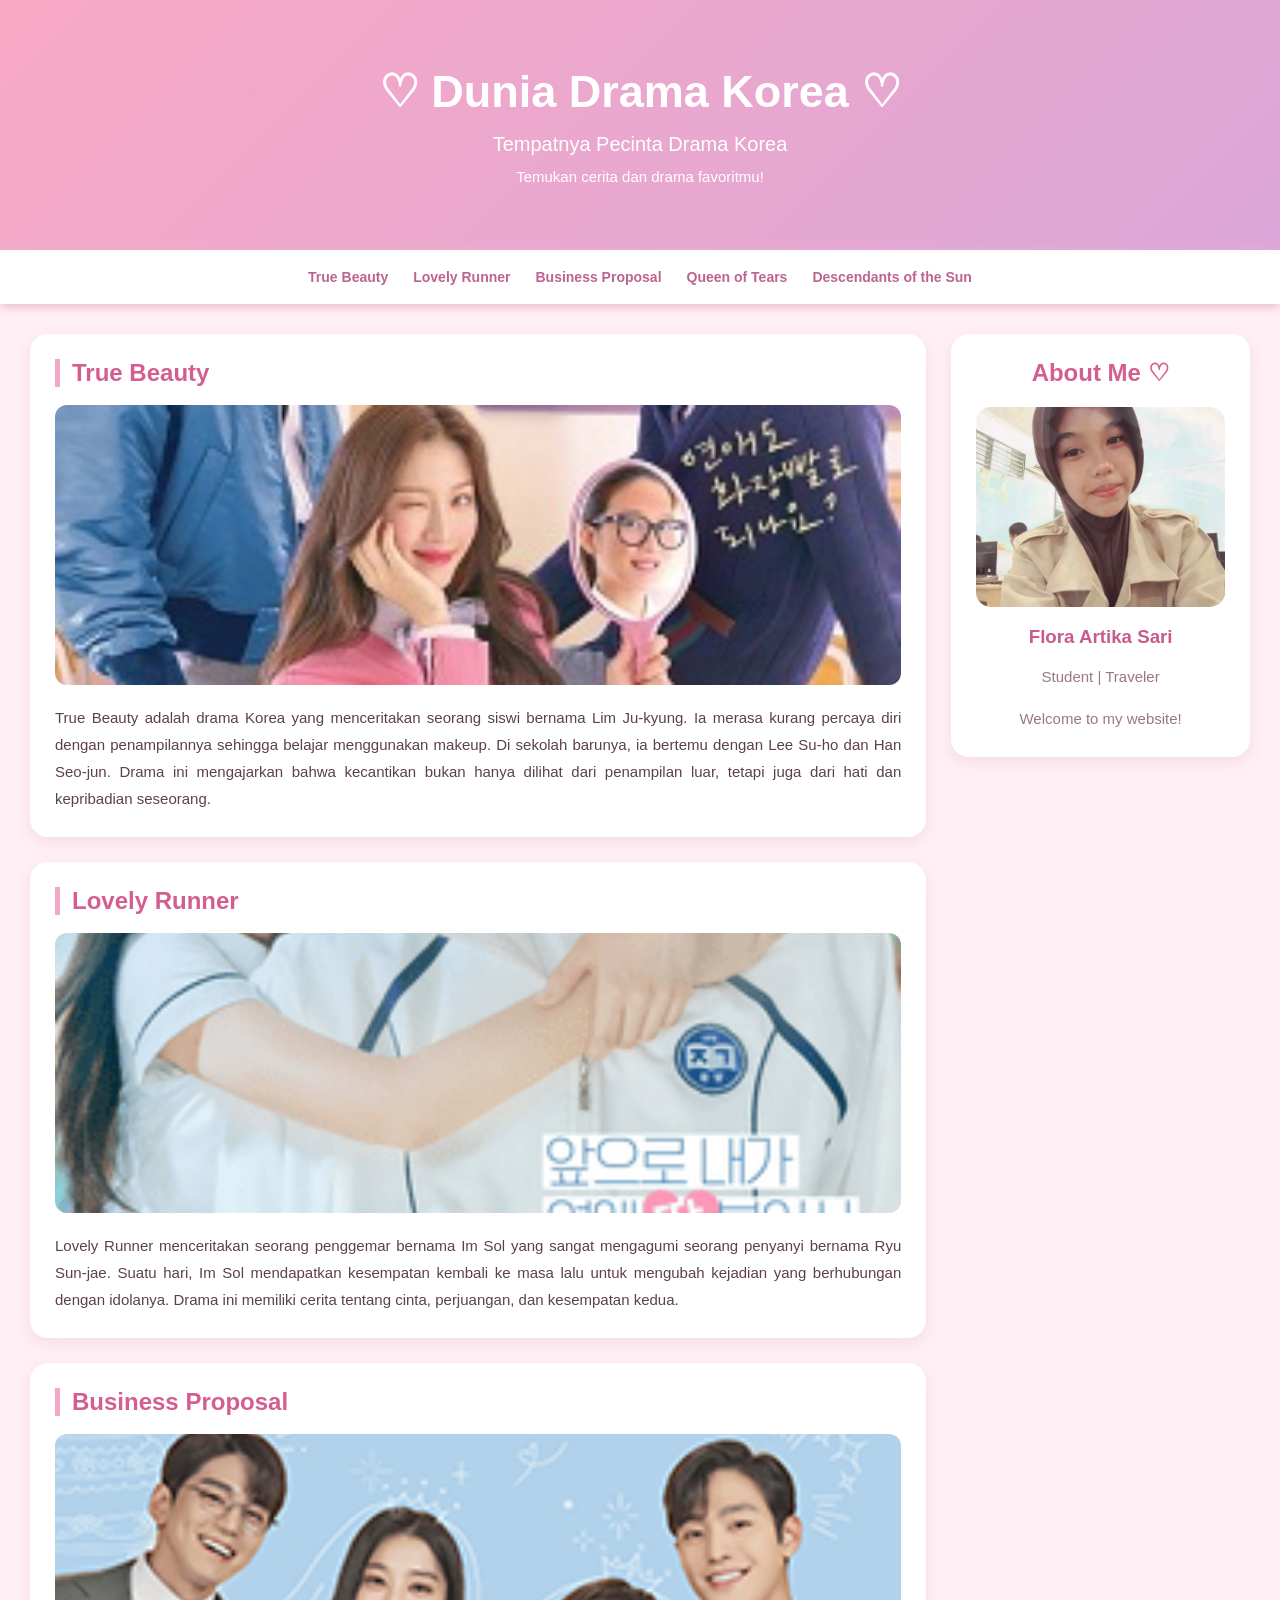
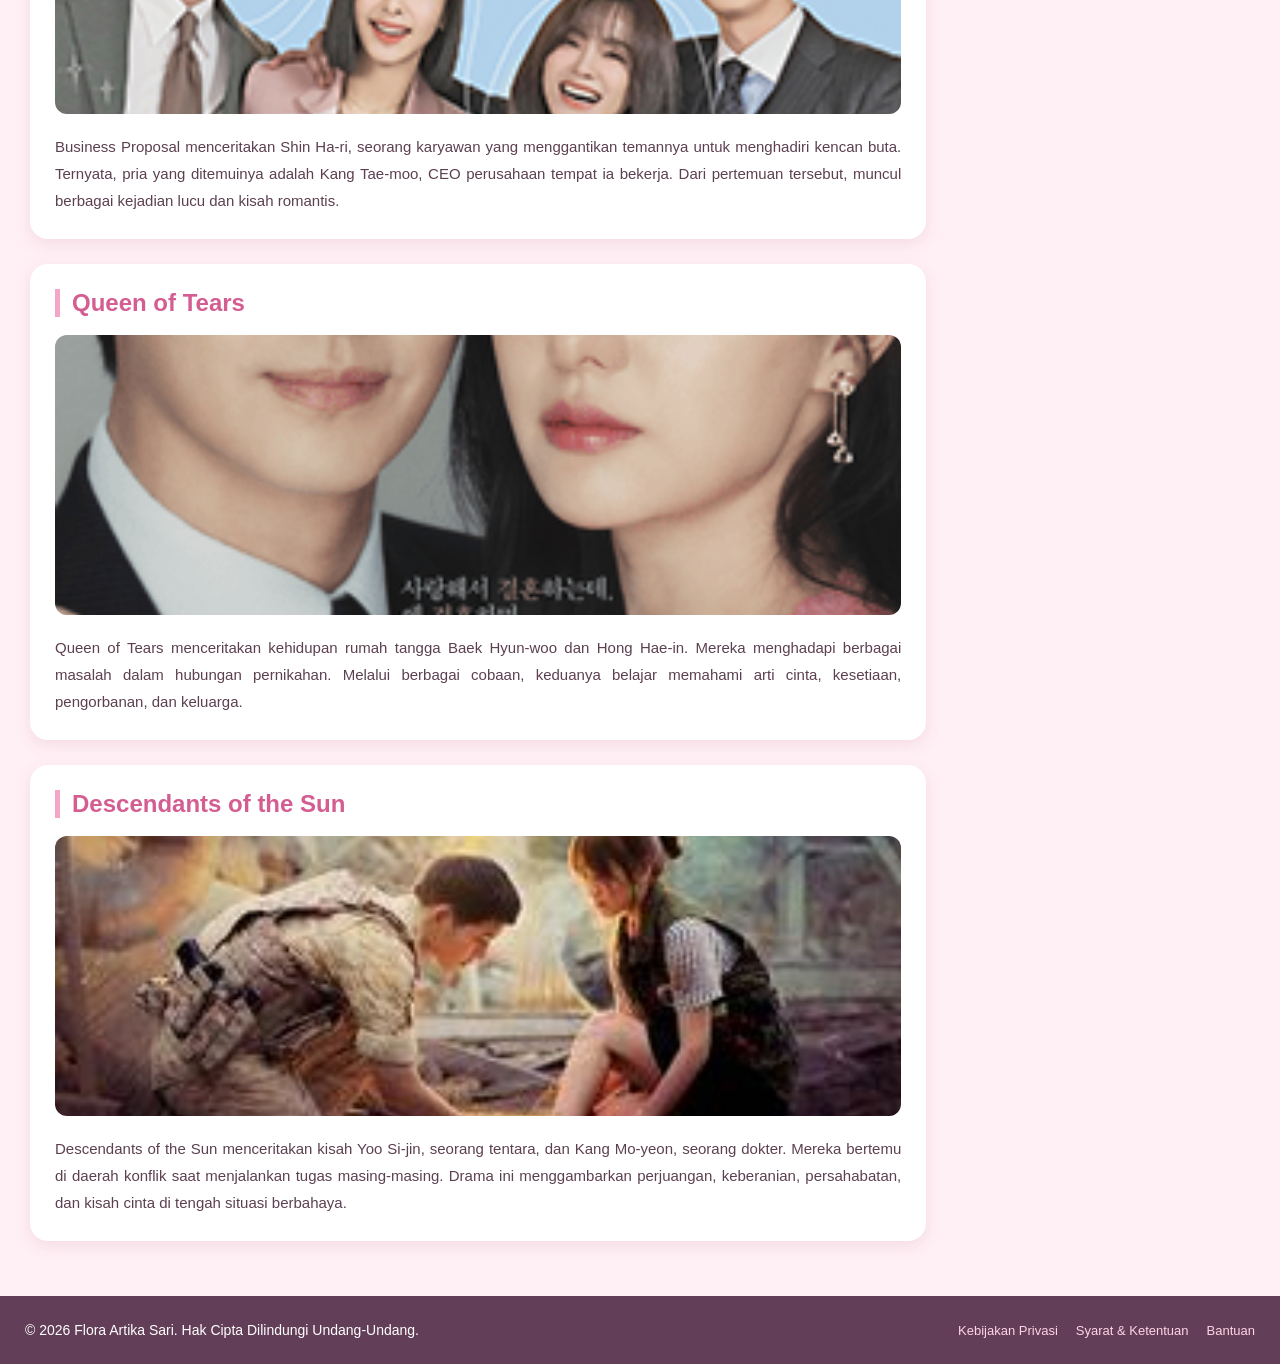
<file: index.html>
<!DOCTYPE html>
<html lang="id">
<head>
    <meta charset="UTF-8">
    <meta name="viewport" content="width=device-width, initial-scale=1.0">
    <title>Dunia Drama Korea</title>
    <link rel="stylesheet" href="latihan 16b.css">
</head>
<body>

<header>
    <div class="jumbotron">
        <h1>♡ Dunia Drama Korea ♡</h1>
        <h4>Tempatnya Pecinta Drama Korea</h4>
        <p>Temukan cerita dan drama favoritmu!</p>
    </div>

    <nav class="navbar">
        <ul class="nav-links">
            <li><a href="#true-beauty">True Beauty</a></li>
            <li><a href="#lovely-runner">Lovely Runner</a></li>
            <li><a href="#business-proposal">Business Proposal</a></li>
            <li><a href="#queen-of-tears">Queen of Tears</a></li>
            <li><a href="#descendants">Descendants of the Sun</a></li>
        </ul>
    </nav>
</header>

<main>

    <aside>
        <article class="profile card">
            <h2>About Me ♡</h2>
            <img src="flo.jpg"
                 class="profile-img"
                 alt="Foto Flora Artika Sari">

            <h3>Flora Artika Sari</h3>
            <p>Student | Traveler</p>
            <p>Welcome to my website!</p>
        </article>
    </aside>

    <div id="content">

        <article id="true-beauty" class="card">
            <h2>True Beauty</h2>
            <img src="True Beauty.jpg"
                 class="featured-img"
                 alt="True Beauty">
            <p>True Beauty adalah drama Korea yang menceritakan seorang siswi bernama Lim Ju-kyung. Ia merasa kurang percaya diri dengan penampilannya sehingga belajar menggunakan makeup. Di sekolah barunya, ia bertemu dengan Lee Su-ho dan Han Seo-jun. Drama ini mengajarkan bahwa kecantikan bukan hanya dilihat dari penampilan luar, tetapi juga dari hati dan kepribadian seseorang.</p>
        </article>

        <article id="lovely-runner" class="card">
            <h2>Lovely Runner</h2>
            <img src="Lovely Runner.png"
                 class="featured-img"
                 alt="Lovely Runner">
            <p>Lovely Runner menceritakan seorang penggemar bernama Im Sol yang sangat mengagumi seorang penyanyi bernama Ryu Sun-jae. Suatu hari, Im Sol mendapatkan kesempatan kembali ke masa lalu untuk mengubah kejadian yang berhubungan dengan idolanya. Drama ini memiliki cerita tentang cinta, perjuangan, dan kesempatan kedua.</p>
        </article>

        <article id="business-proposal" class="card">
            <h2>Business Proposal</h2>
            <img src="Business Proposal.jpg"
                 class="featured-img"
                 alt="Business Proposal">
            <p>Business Proposal menceritakan Shin Ha-ri, seorang karyawan yang menggantikan temannya untuk menghadiri kencan buta. Ternyata, pria yang ditemuinya adalah Kang Tae-moo, CEO perusahaan tempat ia bekerja. Dari pertemuan tersebut, muncul berbagai kejadian lucu dan kisah romantis.</p>
        </article>

        <article id="queen-of-tears" class="card">
            <h2>Queen of Tears</h2>
            <img src="Queen of Tears.png"
                 class="featured-img"
                 alt="Queen of Tears">
            <p>Queen of Tears menceritakan kehidupan rumah tangga Baek Hyun-woo dan Hong Hae-in. Mereka menghadapi berbagai masalah dalam hubungan pernikahan. Melalui berbagai cobaan, keduanya belajar memahami arti cinta, kesetiaan, pengorbanan, dan keluarga.</p>
        </article>

        <article id="descendants" class="card">
            <h2>Descendants of the Sun</h2>
            <img src="Descendants of the Sun.jpg"
                 class="featured-img"
                 alt="Descendants of the Sun">
            <p>Descendants of the Sun menceritakan kisah Yoo Si-jin, seorang tentara, dan Kang Mo-yeon, seorang dokter. Mereka bertemu di daerah konflik saat menjalankan tugas masing-masing. Drama ini menggambarkan perjuangan, keberanian, persahabatan, dan kisah cinta di tengah situasi berbahaya.</p>
        </article>

    </div>

</main>

<footer class="footer">
    <div class="footer-content">
        <p>&copy; 2026 Flora Artika Sari.
        Hak Cipta Dilindungi Undang-Undang.</p>

        <ul class="footer-links">
            <li><a href="#privacy">Kebijakan Privasi</a></li>
            <li><a href="#terms">Syarat & Ketentuan</a></li>
            <li><a href="#kontak">Bantuan</a></li>
        </ul>
    </div>
</footer>

</body>
</html>
</file>
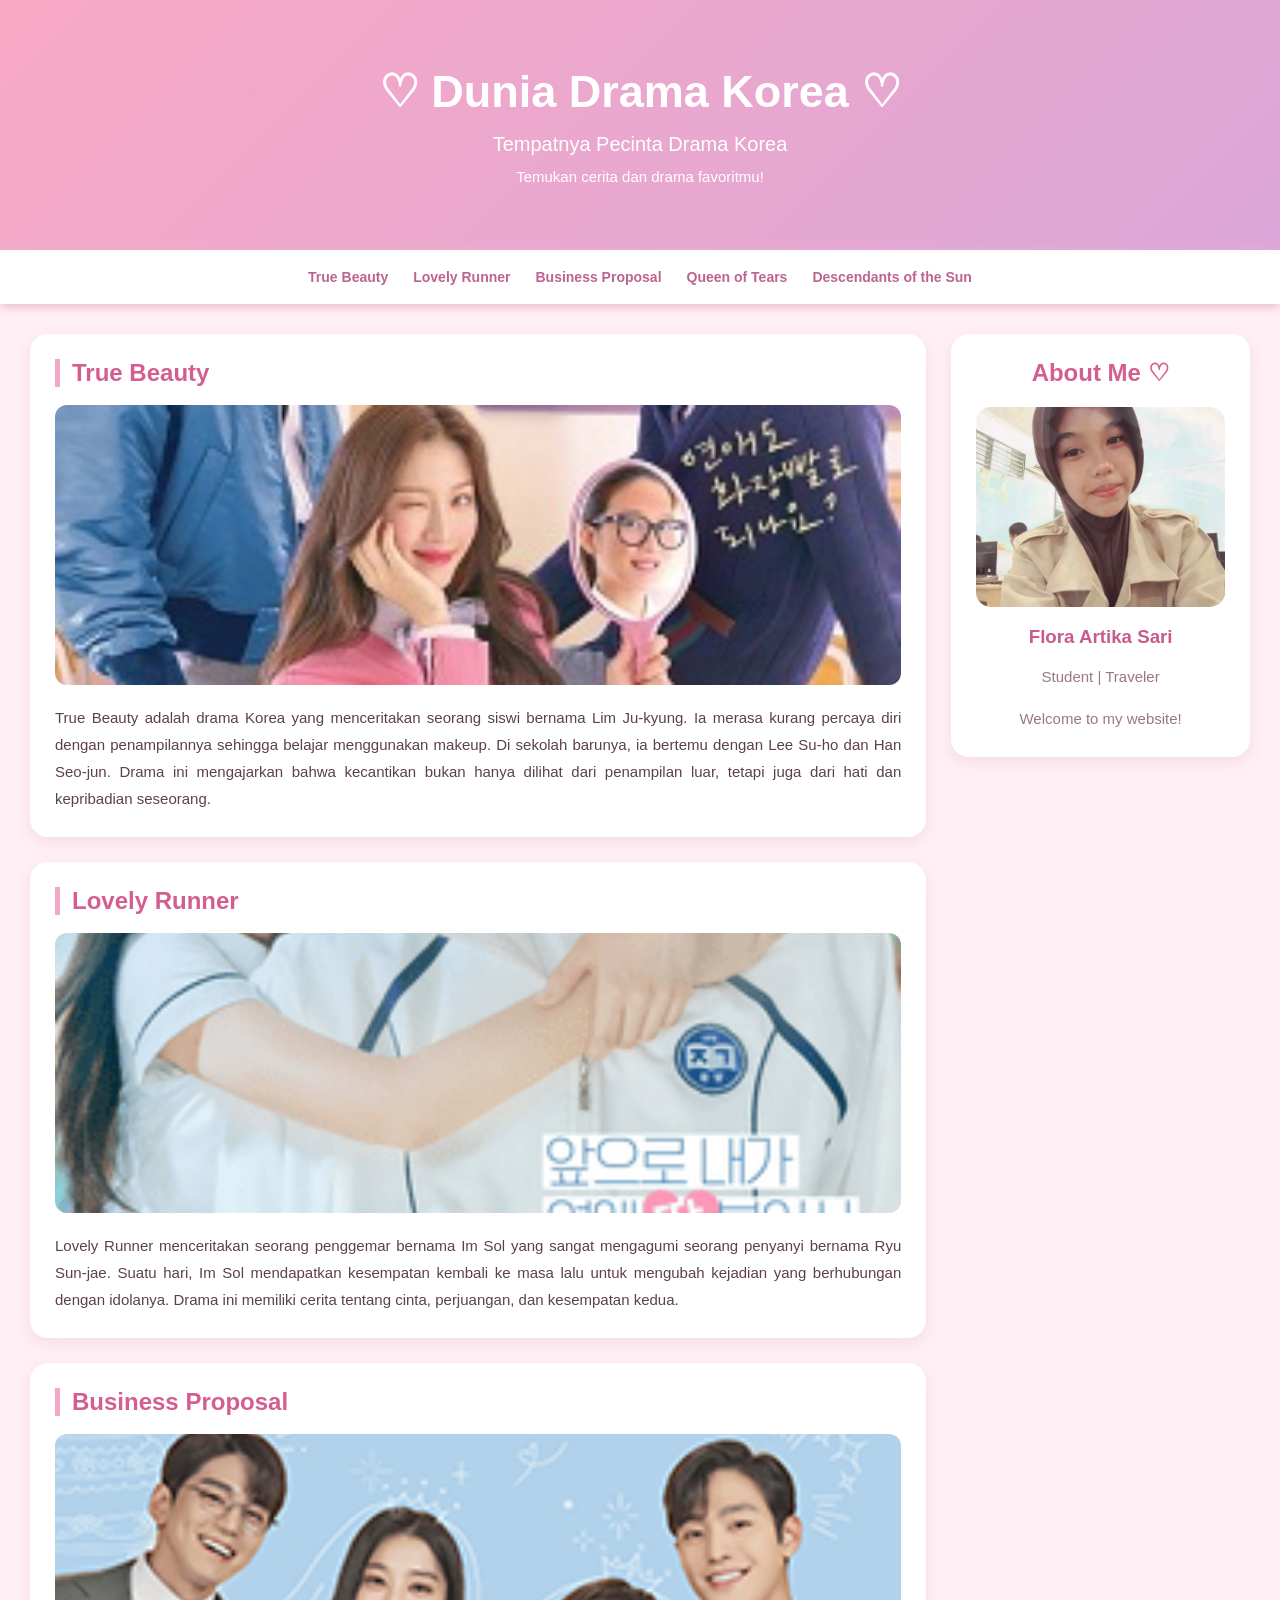
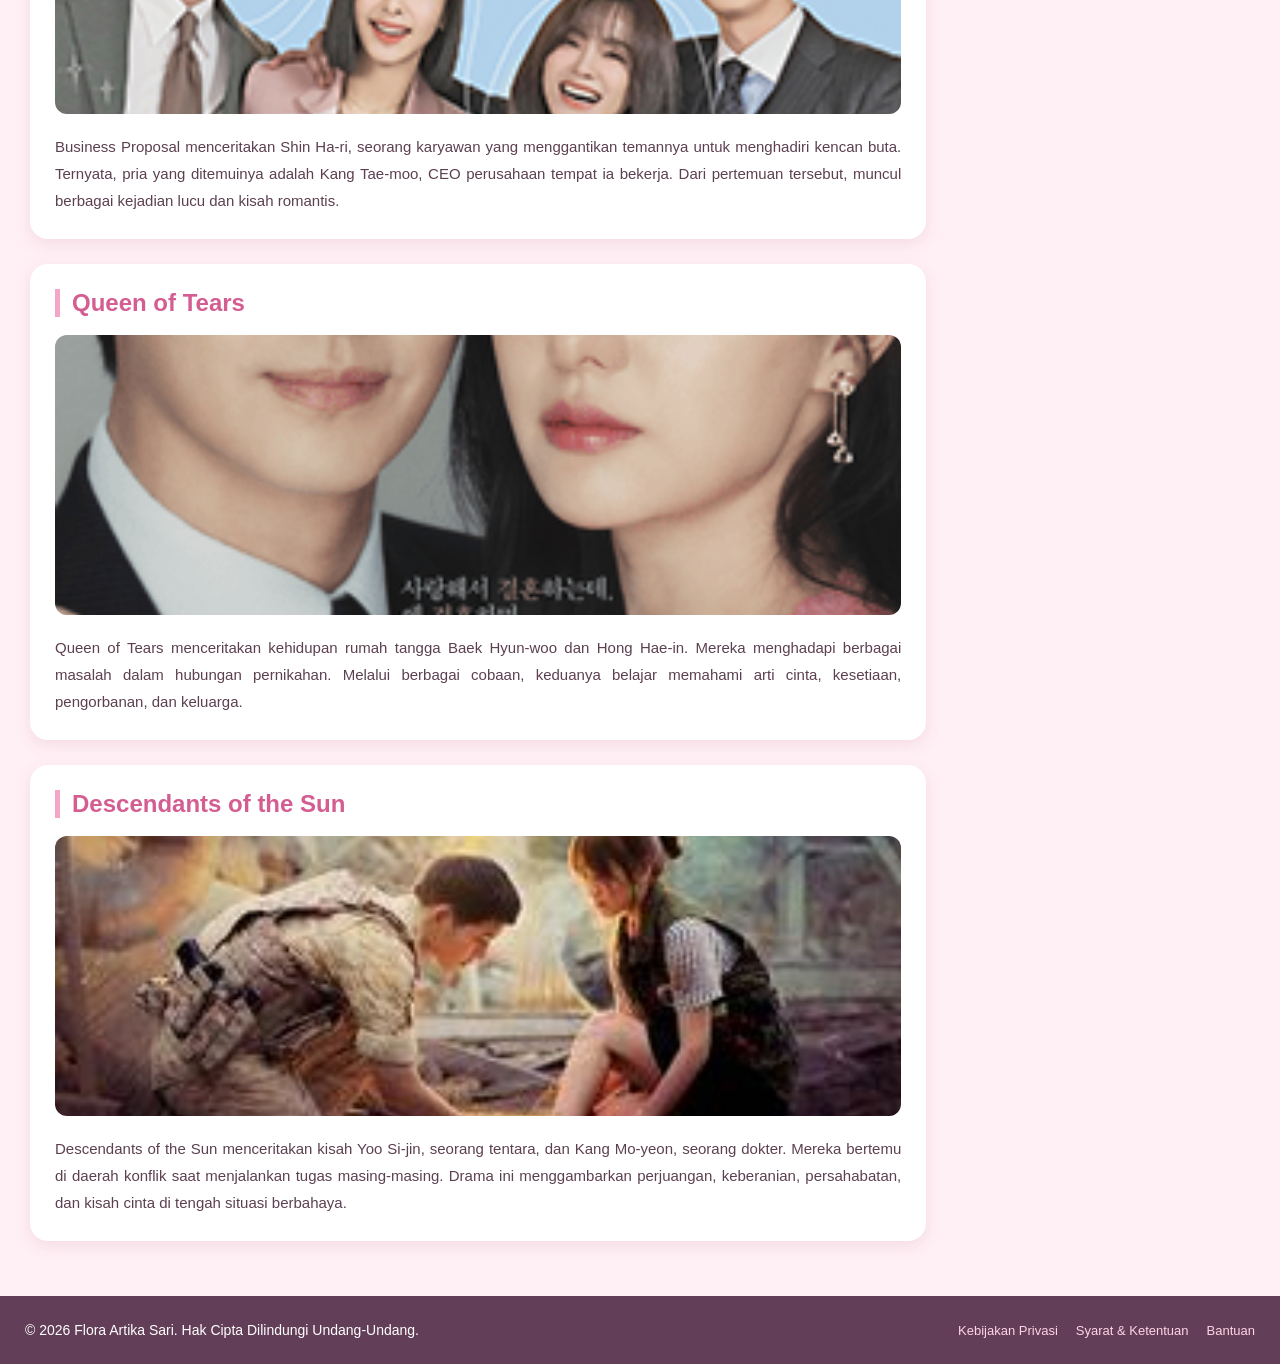
<file: latihan 16b.html>
<!DOCTYPE html>
<html lang="id">
<head>
    <meta charset="UTF-8">
    <meta name="viewport" content="width=device-width, initial-scale=1.0">
    <title>Dunia Drama Korea</title>
    <link rel="stylesheet" href="latihan 16b.css">
</head>
<body>

<header>
    <div class="jumbotron">
        <h1>♡ Dunia Drama Korea ♡</h1>
        <h4>Tempatnya Pecinta Drama Korea</h4>
        <p>Temukan cerita dan drama favoritmu!</p>
    </div>

    <nav class="navbar">
        <ul class="nav-links">
            <li><a href="#true-beauty">True Beauty</a></li>
            <li><a href="#lovely-runner">Lovely Runner</a></li>
            <li><a href="#business-proposal">Business Proposal</a></li>
            <li><a href="#queen-of-tears">Queen of Tears</a></li>
            <li><a href="#descendants">Descendants of the Sun</a></li>
        </ul>
    </nav>
</header>

<main>

    <aside>
        <article class="profile card">
            <h2>About Me ♡</h2>
            <img src="flo.jpg"
                 class="profile-img"
                 alt="Foto Flora Artika Sari">

            <h3>Flora Artika Sari</h3>
            <p>Student | Traveler</p>
            <p>Welcome to my website!</p>
        </article>
    </aside>

    <div id="content">

        <article id="true-beauty" class="card">
            <h2>True Beauty</h2>
            <img src="True Beauty.jpg"
                 class="featured-img"
                 alt="True Beauty">
            <p>True Beauty adalah drama Korea yang menceritakan seorang siswi bernama Lim Ju-kyung. Ia merasa kurang percaya diri dengan penampilannya sehingga belajar menggunakan makeup. Di sekolah barunya, ia bertemu dengan Lee Su-ho dan Han Seo-jun. Drama ini mengajarkan bahwa kecantikan bukan hanya dilihat dari penampilan luar, tetapi juga dari hati dan kepribadian seseorang.</p>
        </article>

        <article id="lovely-runner" class="card">
            <h2>Lovely Runner</h2>
            <img src="Lovely Runner.png"
                 class="featured-img"
                 alt="Lovely Runner">
            <p>Lovely Runner menceritakan seorang penggemar bernama Im Sol yang sangat mengagumi seorang penyanyi bernama Ryu Sun-jae. Suatu hari, Im Sol mendapatkan kesempatan kembali ke masa lalu untuk mengubah kejadian yang berhubungan dengan idolanya. Drama ini memiliki cerita tentang cinta, perjuangan, dan kesempatan kedua.</p>
        </article>

        <article id="business-proposal" class="card">
            <h2>Business Proposal</h2>
            <img src="Business Proposal.jpg"
                 class="featured-img"
                 alt="Business Proposal">
            <p>Business Proposal menceritakan Shin Ha-ri, seorang karyawan yang menggantikan temannya untuk menghadiri kencan buta. Ternyata, pria yang ditemuinya adalah Kang Tae-moo, CEO perusahaan tempat ia bekerja. Dari pertemuan tersebut, muncul berbagai kejadian lucu dan kisah romantis.</p>
        </article>

        <article id="queen-of-tears" class="card">
            <h2>Queen of Tears</h2>
            <img src="Queen of Tears.png"
                 class="featured-img"
                 alt="Queen of Tears">
            <p>Queen of Tears menceritakan kehidupan rumah tangga Baek Hyun-woo dan Hong Hae-in. Mereka menghadapi berbagai masalah dalam hubungan pernikahan. Melalui berbagai cobaan, keduanya belajar memahami arti cinta, kesetiaan, pengorbanan, dan keluarga.</p>
        </article>

        <article id="descendants" class="card">
            <h2>Descendants of the Sun</h2>
            <img src="Descendants of the Sun.jpg"
                 class="featured-img"
                 alt="Descendants of the Sun">
            <p>Descendants of the Sun menceritakan kisah Yoo Si-jin, seorang tentara, dan Kang Mo-yeon, seorang dokter. Mereka bertemu di daerah konflik saat menjalankan tugas masing-masing. Drama ini menggambarkan perjuangan, keberanian, persahabatan, dan kisah cinta di tengah situasi berbahaya.</p>
        </article>

    </div>

</main>

<footer class="footer">
    <div class="footer-content">
        <p>&copy; 2026 Flora Artika Sari.
        Hak Cipta Dilindungi Undang-Undang.</p>

        <ul class="footer-links">
            <li><a href="#privacy">Kebijakan Privasi</a></li>
            <li><a href="#terms">Syarat & Ketentuan</a></li>
            <li><a href="#kontak">Bantuan</a></li>
        </ul>
    </div>
</footer>

</body>
</html>
</file>
<file: latihan 16b.css>
* {
    margin: 0;
    padding: 0;
    box-sizing: border-box;
    scroll-behavior: smooth;
}

body {
    font-family: 'Segoe UI', Arial, sans-serif;
    background-color: #fff0f5;
    color: #5c4050;
}

/* HEADER */
.jumbotron {
    background: linear-gradient(135deg, #f8a9c4, #dba6d8);
    color: white;
    text-align: center;
    padding: 65px 20px;
}

.jumbotron h1 {
    font-size: 45px;
    margin-bottom: 15px;
}

.jumbotron h4 {
    font-size: 20px;
    font-weight: normal;
}

.jumbotron p {
    margin-top: 12px;
    font-size: 15px;
}

/* NAVBAR */
.navbar {
    background-color: #ffffff;
    padding: 18px;
    box-shadow: 0 3px 10px #e8b9d0;
    position: sticky;
    top: 0;
    z-index: 10;
}

.nav-links {
    display: flex;
    justify-content: center;
    flex-wrap: wrap;
    gap: 25px;
    list-style: none;
}

.nav-links a {
    text-decoration: none;
    color: #bd6391;
    font-size: 14px;
    font-weight: bold;
    transition: 0.3s;
}

.nav-links a:hover {
    color: #e75491;
}

/* MAIN */
main {
    display: flex;
    flex-direction: row-reverse;
    gap: 25px;
    padding: 30px;
    max-width: 1300px;
    margin: auto;
}

/* CONTENT */
#content {
    flex: 3;
    min-width: 0;
}

/* CARD */
.card {
    background-color: white;
    padding: 25px;
    margin-bottom: 25px;
    border-radius: 18px;
    box-shadow: 0 5px 15px rgba(190, 100, 145, 0.15);
    transition: 0.3s;
}

.card:hover {
    transform: translateY(-5px);
    box-shadow: 0 8px 20px rgba(190, 100, 145, 0.25);
}

.card h2 {
    color: #d45d91;
    margin-bottom: 18px;
    border-left: 5px solid #f3a6c7;
    padding-left: 12px;
}

.card p {
    line-height: 1.8;
    font-size: 15px;
    text-align: justify;
    margin-top: 15px;
}

/* GAMBAR DRAMA */
.featured-img {
    width: 100%;
    height: 280px;
    object-fit: cover;
    object-position: center;
    border-radius: 12px;
}

/* ABOUT ME */
aside {
    flex: 1;
    min-width: 220px;
}

.profile {
    text-align: center;
    position: sticky;
    top: 90px;
}

.profile h2 {
    border: none;
    padding: 0;
    margin-bottom: 20px;
}

.profile h3 {
    color: #c65c8d;
    margin-top: 15px;
}

.profile p {
    text-align: center;
    color: #98778a;
}

.profile-img {
    width: 100%;
    height: 200px;
    object-fit: cover;
    border-radius: 15px;
}

/* FOOTER */
.footer {
    background-color: #633e58;
    color: white;
    padding: 25px;
    text-align: center;
    clear: both;
}

.footer-content {
    display: flex;
    justify-content: space-between;
    align-items: center;
    flex-wrap: wrap;
    gap: 15px;
}

.footer-content p {
    font-size: 14px;
}

.footer-links {
    display: flex;
    flex-wrap: wrap;
    gap: 18px;
    list-style: none;
}

.footer-links a {
    color: #ffd5e6;
    text-decoration: none;
    font-size: 13px;
}

.footer-links a:hover {
    color: white;
}

/* TAMPILAN HP */
@media screen and (max-width: 768px) {

    .jumbotron h1 {
        font-size: 30px;
    }

    main {
        flex-direction: column;
        padding: 15px;
    }

    aside {
        width: 100%;
    }

    .profile {
        position: static;
    }

    .nav-links {
        gap: 15px;
    }

    .featured-img {
        height: 220px;
    }

    .footer-content {
        flex-direction: column;
    }
}
</file>
